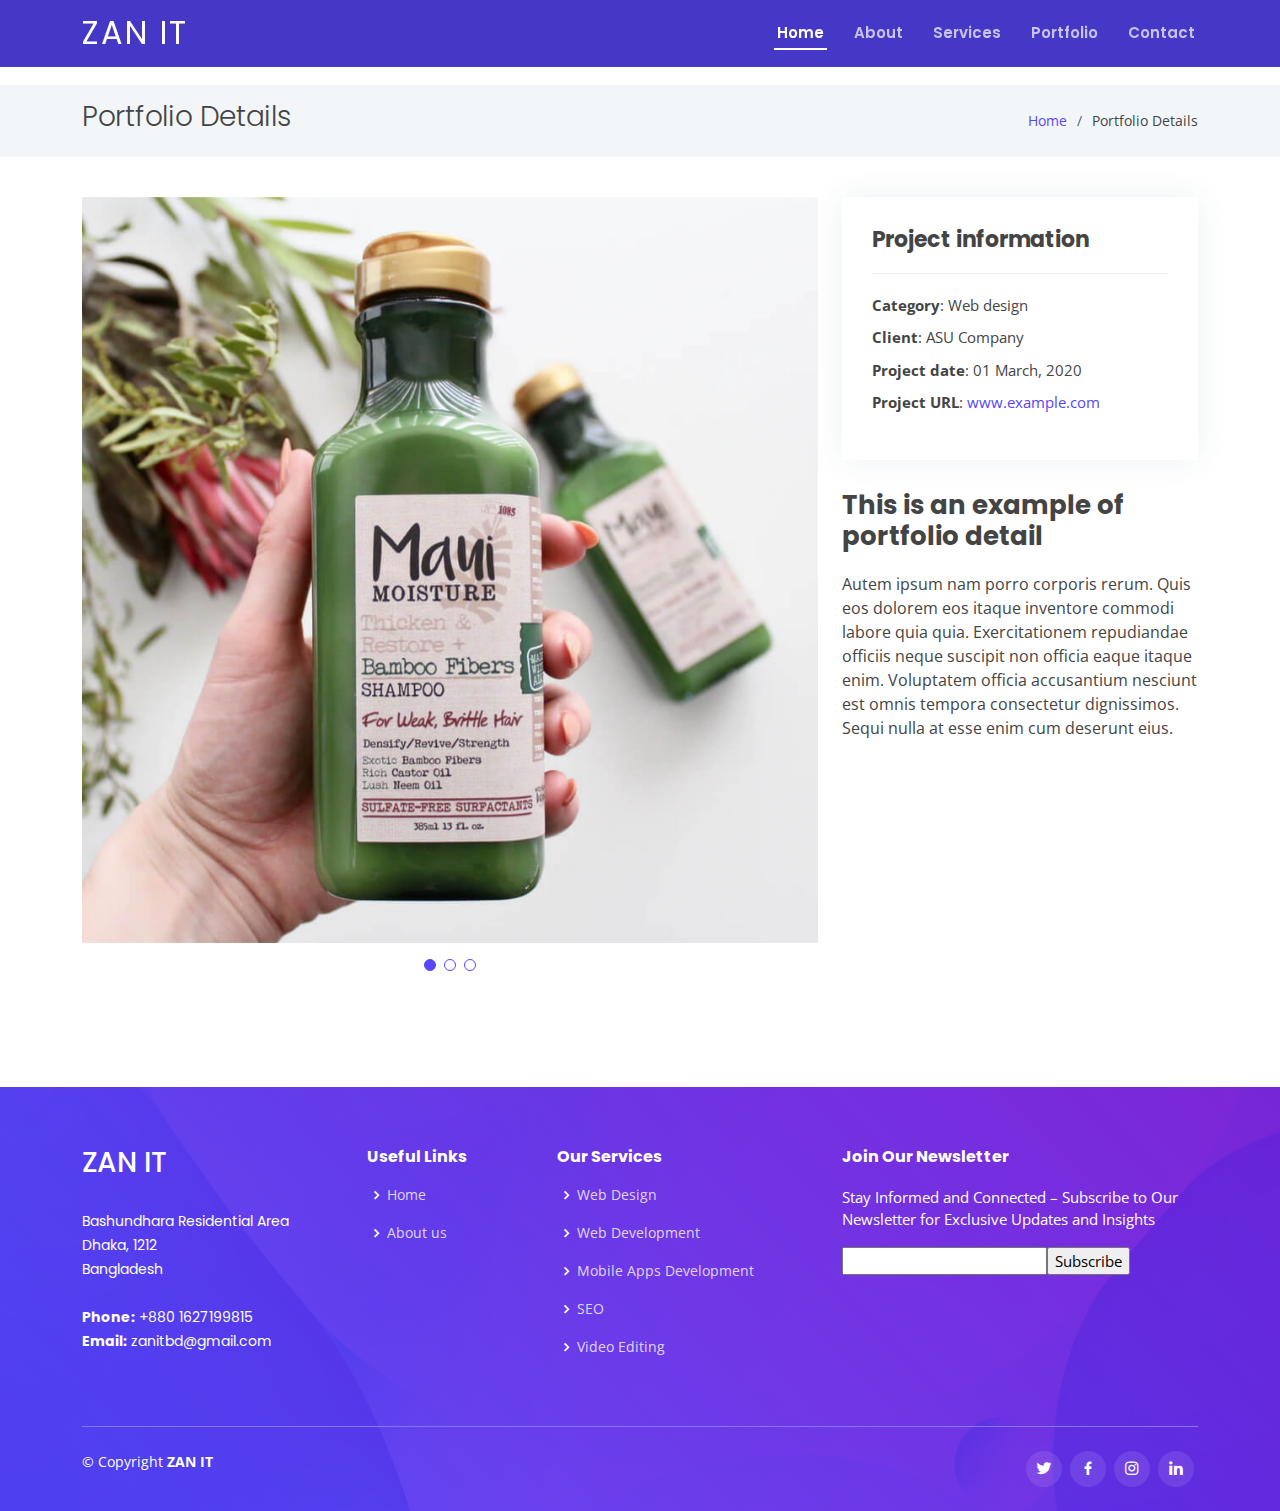
<file: portfolio-details.html>
<!DOCTYPE html>
<html lang="en">

<head>
  <meta charset="utf-8">
  <meta content="width=device-width, initial-scale=1.0" name="viewport">

  <title>ZAN IT</title>
  <meta content="" name="description">
  <meta content="" name="keywords">

  <!-- Favicons -->
  <link href="logo/ZAN WEB logo.png" rel="icon">
  <link href="logo/ZAN WEB logo.png" rel="apple-touch-icon">

  <!-- Google Fonts -->
  <link href="https://fonts.googleapis.com/css?family=Open+Sans:300,300i,400,400i,600,600i,700,700i|Roboto:300,300i,400,400i,500,500i,600,600i,700,700i|Poppins:300,300i,400,400i,500,500i,600,600i,700,700i" rel="stylesheet">

  <!-- Vendor CSS Files -->
  <link href="assets/vendor/aos/aos.css" rel="stylesheet">
  <link href="assets/vendor/bootstrap/css/bootstrap.min.css" rel="stylesheet">
  <link href="assets/vendor/bootstrap-icons/bootstrap-icons.css" rel="stylesheet">
  <link href="assets/vendor/boxicons/css/boxicons.min.css" rel="stylesheet">
  <link href="assets/vendor/glightbox/css/glightbox.min.css" rel="stylesheet">
  <link href="assets/vendor/swiper/swiper-bundle.min.css" rel="stylesheet">

  <!-- Template Main CSS File -->
  <link href="assets/css/style.css" rel="stylesheet">
</head>

<body>

  <!-- ======= Header ======= -->
  <header id="header" class="fixed-top header-inner-pages">
    <div class="container d-flex align-items-center justify-content-between">
      <h1 class="logo"><a href="index.html">ZAN IT</a></h1>
      <!-- Uncomment below if you prefer to use an image logo -->
      <!-- <a href="index.html" class="logo"><img src="logo\ZAN_WEB_logo-removebg-.png" alt="" class="img-fluid"></a>-->

      <nav id="navbar" class="navbar">
        <ul>
          <li><a class="nav-link scrollto active" href="index.html">Home</a></li>
          <li><a class="nav-link scrollto" href="#about">About</a></li>
          <li><a class="nav-link scrollto" href="services.html">Services</a></li>
          <li><a class="nav-link scrollto " href="portfolio-details.html">Portfolio</a></li>
          <!-- <li><a class="nav-link scrollto" href="#team">Team</a></li> -->
          <li><a class="nav-link scrollto" href="#contact">Contact</a></li>
          <!-- <li><a class="getstarted scrollto" href="#about">Get Started</a></li> -->
        </ul>
        <i class="bi bi-list mobile-nav-toggle"></i>
      </nav><!-- .navbar -->

    </div>
  </header><!-- End Header -->

  <main id="main">

    <!-- ======= Breadcrumbs ======= -->
    <section id="breadcrumbs" class="breadcrumbs">
      <div class="container">

        <div class="d-flex justify-content-between align-items-center">
          <h2>Portfolio Details</h2>
          <ol>
            <li><a href="index.html">Home</a></li>
            <li>Portfolio Details</li>
          </ol>
        </div>

      </div>
    </section><!-- End Breadcrumbs -->

    <!-- ======= Portfolio Details Section ======= -->
    <section id="portfolio-details" class="portfolio-details">
      <div class="container">

        <div class="row gy-4">

          <div class="col-lg-8">
            <div class="portfolio-details-slider swiper">
              <div class="swiper-wrapper align-items-center">

                <div class="swiper-slide">
                  <img src="assets/img/portfolio/portfolio-1.jpg" alt="">
                </div>

                <div class="swiper-slide">
                  <img src="assets/img/portfolio/portfolio-2.jpg" alt="">
                </div>

                <div class="swiper-slide">
                  <img src="assets/img/portfolio/portfolio-3.jpg" alt="">
                </div>

              </div>
              <div class="swiper-pagination"></div>
            </div>
          </div>

          <div class="col-lg-4">
            <div class="portfolio-info">
              <h3>Project information</h3>
              <ul>
                <li><strong>Category</strong>: Web design</li>
                <li><strong>Client</strong>: ASU Company</li>
                <li><strong>Project date</strong>: 01 March, 2020</li>
                <li><strong>Project URL</strong>: <a href="#">www.example.com</a></li>
              </ul>
            </div>
            <div class="portfolio-description">
              <h2>This is an example of portfolio detail</h2>
              <p>
                Autem ipsum nam porro corporis rerum. Quis eos dolorem eos itaque inventore commodi labore quia quia. Exercitationem repudiandae officiis neque suscipit non officia eaque itaque enim. Voluptatem officia accusantium nesciunt est omnis tempora consectetur dignissimos. Sequi nulla at esse enim cum deserunt eius.
              </p>
            </div>
          </div>

        </div>

      </div>
    </section><!-- End Portfolio Details Section -->

  </main><!-- End #main -->

  <!-- ======= Footer ======= -->
  <footer id="footer">

    <div class="footer-top">
      <div class="container">
        <div class="row">

          <div class="col-lg-3 col-md-6 footer-contact">
            <h3>ZAN IT</h3>
            <p>
              Bashundhara Residential Area <br>
              Dhaka, 1212<br>
              Bangladesh <br><br>
              <strong>Phone:</strong> +880 1627199815<br>
              <strong>Email:</strong> zanitbd@gmail.com<br>
            </p>
          </div>

          <div class="col-lg-2 col-md-6 footer-links">
            <h4>Useful Links</h4>
            <ul>
              <li><i class="bx bx-chevron-right"></i> <a href="#">Home</a></li>
              <li><i class="bx bx-chevron-right"></i> <a href="#">About us</a></li>
              <!-- <li><i class="bx bx-chevron-right"></i> <a href="#">Services</a></li> -->
              <!-- <li><i class="bx bx-chevron-right"></i> <a href="#">Terms of service</a></li> -->
              <!-- <li><i class="bx bx-chevron-right"></i> <a href="#">Privacy policy</a></li> -->
            </ul>
          </div>

          <div class="col-lg-3 col-md-6 footer-links">
            <h4>Our Services</h4>
            <ul>
              <li><i class="bx bx-chevron-right"></i> <a href="#">Web Design</a></li>
              <li><i class="bx bx-chevron-right"></i> <a href="#">Web Development</a></li>
              <li><i class="bx bx-chevron-right"></i> <a href="#">Mobile Apps Development</a></li>
              <li><i class="bx bx-chevron-right"></i> <a href="#">SEO</a></li>
              <li><i class="bx bx-chevron-right"></i> <a href="#">Video Editing</a></li>
            </ul>
          </div>

          <div class="col-lg-4 col-md-6 footer-newsletter">
            <h4>Join Our Newsletter</h4>
            <p>Stay Informed and Connected – Subscribe to Our Newsletter for Exclusive Updates and Insights</p>
            <form">
              <input type="email" name="email"><input type="submit" value="Subscribe">
            </form>
          </div>

        </div>
      </div>
    </div>

    <div class="container">

      <div class="copyright-wrap d-md-flex py-4">
        <div class="me-md-auto text-center text-md-start">
          <div class="copyright">
            &copy; Copyright <strong><span>ZAN IT</span></strong>
          </div>
        </div>
        <div class="social-links text-center text-md-right pt-3 pt-md-0">
          <a href="#" class="twitter"><i class="bx bxl-twitter"></i></a>
          <a href="#" class="facebook"><i class="bx bxl-facebook"></i></a>
          <a href="#" class="instagram"><i class="bx bxl-instagram"></i></a>
          <a href="https://www.linkedin.com/company/zan-web/?viewAsMember=true" class="linkedin"><i class="bx bxl-linkedin"></i></a>
        </div>
      </div>

    </div>
  </footer><!-- End Footer -->

  <a href="#" class="back-to-top d-flex align-items-center justify-content-center"><i class="bi bi-arrow-up-short"></i></a>
  <div id="preloader"></div>

  <!-- Vendor JS Files -->
  <script src="script.js" type="module"></script>
  <script src="assets/vendor/purecounter/purecounter_vanilla.js"></script>
  <script src="assets/vendor/aos/aos.js"></script>
  <script src="assets/vendor/bootstrap/js/bootstrap.bundle.min.js"></script>
  <script src="assets/vendor/glightbox/js/glightbox.min.js"></script>
  <script src="assets/vendor/isotope-layout/isotope.pkgd.min.js"></script>
  <script src="assets/vendor/swiper/swiper-bundle.min.js"></script>
  <script src="assets/vendor/php-email-form/validate.js"></script>

  <!-- Template Main JS File -->
  <script src="assets/js/main.js"></script>

</body>

</html>
</file>
<file: assets/css/style.css>
body {
  font-family: "Open Sans", sans-serif;
  color: #444444;
}

a {
  color: #5846f9;
  text-decoration: none;
}

a:hover {
  color: #8577fb;
  text-decoration: none;
}

h1,
h2,
h3,
h4,
h5,
h6 {
  font-family: "Poppins", sans-serif;
}

/*--------------------------------------------------------------
# Back to top button
--------------------------------------------------------------*/
.back-to-top {
  position: fixed;
  visibility: hidden;
  opacity: 0;
  right: 15px;
  bottom: 15px;
  z-index: 996;
  background: #5846f9;
  width: 40px;
  height: 40px;
  border-radius: 4px;
  transition: all 0.4s;
}

.back-to-top i {
  font-size: 28px;
  color: #fff;
  line-height: 0;
}

.back-to-top:hover {
  background: #7b27d8;
  color: #fff;
}

.back-to-top.active {
  visibility: visible;
  opacity: 1;
}

/*--------------------------------------------------------------
# Preloader
--------------------------------------------------------------*/
#preloader {
  position: fixed;
  top: 0;
  left: 0;
  right: 0;
  bottom: 0;
  z-index: 9999;
  overflow: hidden;
  background: #fff;
}

#preloader:before {
  content: "";
  position: fixed;
  top: calc(50% - 30px);
  left: calc(50% - 30px);
  border: 6px solid #5846f9;
  border-top-color: #e7e4fe;
  border-radius: 50%;
  width: 60px;
  height: 60px;
  animation: animate-preloader 1s linear infinite;
}

@keyframes animate-preloader {
  0% {
    transform: rotate(0deg);
  }

  100% {
    transform: rotate(360deg);
  }
}

/*--------------------------------------------------------------
# Disable aos animation delay on mobile devices
--------------------------------------------------------------*/
@media screen and (max-width: 768px) {
  [data-aos-delay] {
    transition-delay: 0 !important;
  }
}

/*--------------------------------------------------------------
# Header
--------------------------------------------------------------*/
#header {
  transition: all 0.5s;
  z-index: 997;
  padding: 20px 0;
}

#header.header-scrolled,
#header.header-inner-pages {
  background: rgba(24, 6, 185, 0.8);
  padding: 12px 0;
}

#header .logo {
  font-size: 32px;
  margin: 0;
  padding: 0;
  line-height: 1;
  font-weight: 400;
  letter-spacing: 2px;
  text-transform: uppercase;
}

#header .logo a {
  color: #fff;
}

#header .logo img {
  max-height: 40px;
}

/*--------------------------------------------------------------
# Navigation Menu
--------------------------------------------------------------*/
/**
* Desktop Navigation 
*/
.navbar {
  padding: 0;
}

.navbar ul {
  margin: 0;
  padding: 0;
  display: flex;
  list-style: none;
  align-items: center;
}

.navbar li {
  position: relative;
}

.navbar>ul>li {
  padding: 10px 0 10px 24px;
}

.navbar a,
.navbar a:focus {
  display: flex;
  align-items: center;
  justify-content: space-between;
  padding: 0 3px;
  font-family: "Poppins", sans-serif;
  font-size: 15px;
  font-weight: 600;
  color: rgba(255, 255, 255, 0.7);
  white-space: nowrap;
  transition: 0.3s;
  position: relative;
}

.navbar a i,
.navbar a:focus i {
  font-size: 12px;
  line-height: 0;
  margin-left: 5px;
}

.navbar>ul>li>a:before {
  content: "";
  position: absolute;
  width: 100%;
  height: 2px;
  bottom: -5px;
  left: 0;
  background-color: #fff;
  visibility: hidden;
  width: 0px;
  transition: all 0.3s ease-in-out 0s;
}

.navbar a:hover:before,
.navbar li:hover>a:before,
.navbar .active:before {
  visibility: visible;
  width: 100%;
}

.navbar a:hover,
.navbar .active,
.navbar .active:focus,
.navbar li:hover>a {
  color: #fff;
}

.navbar .getstarted,
.navbar .getstarted:focus {
  padding: 8px 25px;
  margin-left: 30px;
  border-radius: 5px;
  color: #fff;
  transition: 0.3s;
  font-size: 14px;
  font-weight: 600;
  border: 2px solid rgba(255, 255, 255, 0.5);
}

.navbar .getstarted:hover,
.navbar .getstarted:focus:hover {
  color: #fff;
  border-color: #fff;
}

.navbar .getstarted:before,
.navbar li:hover>.getstarted:before {
  visibility: hidden;
}

.navbar .dropdown ul {
  display: block;
  position: absolute;
  left: 24px;
  top: calc(100% + 30px);
  margin: 0;
  padding: 10px 0;
  z-index: 99;
  opacity: 0;
  visibility: hidden;
  background: #fff;
  box-shadow: 0px 0px 30px rgba(127, 137, 161, 0.25);
  transition: 0.3s;
}

.navbar .dropdown ul li {
  min-width: 200px;
}

.navbar .dropdown ul a {
  padding: 10px 20px;
  font-size: 14px;
  color: #2c4964;
}

.navbar .dropdown ul a i {
  font-size: 12px;
}

.navbar .dropdown ul a:hover,
.navbar .dropdown ul .active:hover,
.navbar .dropdown ul li:hover>a {
  color: #5846f9;
}

.navbar .dropdown:hover>ul {
  opacity: 1;
  top: 100%;
  visibility: visible;
}

.navbar .dropdown .dropdown ul {
  top: 0;
  left: calc(100% - 30px);
  visibility: hidden;
}

.navbar .dropdown .dropdown:hover>ul {
  opacity: 1;
  top: 0;
  left: 100%;
  visibility: visible;
}
/* logo color changed  */
.logocoutomecolor {
  filter: brightness(0) invert(1);
}

@media (max-width: 1366px) {
  .navbar .dropdown .dropdown ul {
    left: -90%;
  }

  .navbar .dropdown .dropdown:hover>ul {
    left: -100%;
  }
}

/**
* Mobile Navigation 
*/
.mobile-nav-toggle {
  color: #fff;
  font-size: 28px;
  cursor: pointer;
  display: none;
  line-height: 0;
  transition: 0.5s;
}

@media (max-width: 991px) {
  .mobile-nav-toggle {
    display: block;
  }

  .navbar ul {
    display: none;
  }
}

.navbar-mobile {
  position: fixed;
  overflow: hidden;
  top: 0;
  right: 0;
  left: 0;
  bottom: 0;
  background: rgba(28, 47, 65, 0.9);
  transition: 0.3s;
  z-index: 999;
}

.navbar-mobile .mobile-nav-toggle {
  position: absolute;
  top: 15px;
  right: 15px;
}

.navbar-mobile ul {
  display: block;
  position: absolute;
  top: 55px;
  right: 15px;
  bottom: 15px;
  left: 15px;
  padding: 10px 0;
  background-color: #fff;
  overflow-y: auto;
  transition: 0.3s;
}

.navbar-mobile>ul>li {
  padding: 0;
}

.navbar-mobile a,
.navbar-mobile a:focus {
  padding: 10px 20px;
  font-size: 15px;
  color: #2c4964;
}

.navbar-mobile a:hover:before,
.navbar-mobile li:hover>a:before,
.navbar-mobile .active:before {
  visibility: hidden;
}

.navbar-mobile a:hover,
.navbar-mobile .active,
.navbar-mobile li:hover>a {
  color: #5846f9;
}

.navbar-mobile .getstarted,
.navbar-mobile .getstarted:focus {
  margin: 15px;
}

.navbar-mobile .dropdown ul {
  position: static;
  display: none;
  margin: 10px 20px;
  padding: 10px 0;
  z-index: 99;
  opacity: 1;
  visibility: visible;
  background: #fff;
  box-shadow: 0px 0px 30px rgba(127, 137, 161, 0.25);
}

.navbar-mobile .dropdown ul li {
  min-width: 200px;
}

.navbar-mobile .dropdown ul a {
  padding: 10px 20px;
}

.navbar-mobile .dropdown ul a i {
  font-size: 12px;
}

.navbar-mobile .dropdown ul a:hover,
.navbar-mobile .dropdown ul .active:hover,
.navbar-mobile .dropdown ul li:hover>a {
  color: #5846f9;
}

.navbar-mobile .dropdown>.dropdown-active {
  display: block;
}

/*--------------------------------------------------------------
# Hero Section
--------------------------------------------------------------*/
#hero {
  width: 100%;
  height: 100vh;
  background: linear-gradient(45deg, rgba(86, 58, 250, 0.9) 0%, rgba(116, 15, 214, 0.9) 100%), url("../img/hero-bg.jpg") center center no-repeat;
  background-size: cover;
}

#hero .container,
#hero .container-fluid {
  padding-top: 84px;
}

#hero h1 {
  margin: 0;
  font-size: 52px;
  font-weight: 700;
  line-height: 64px;
  color: #fff;
}

#hero h2 {
  color: rgba(255, 255, 255, 0.8);
  margin: 10px 0 0 0;
  font-size: 20px;
}

#hero .btn-get-started {
  font-family: "Poppins", sans-serif;
  font-weight: 500;
  font-size: 16px;
  letter-spacing: 1px;
  display: inline-block;
  padding: 10px 28px;
  border-radius: 5px;
  transition: 0.5s;
  margin-top: 30px;
  color: #fff;
  border: 2px solid #fff;
}

#hero .btn-get-started:hover {
  background: #fff;
  color: #5846f9;
}

#hero .animated {
  animation: up-down 2s ease-in-out infinite alternate-reverse both;
}

@media (min-width: 1200px) {
  #hero {
    background-attachment: fixed;
  }
}

@media (max-width: 991px) {
  #hero {
    text-align: center;
  }

  #hero .container,
  #hero .container-fluid {
    padding-top: 68px;
  }

  #hero .animated {
    animation: none;
  }

  #hero .hero-img {
    text-align: center;
  }

  #hero .hero-img img {
    width: 50%;
  }
}

@media (max-width: 768px) {
  #hero h1 {
    font-size: 26px;
    line-height: 36px;
  }

  #hero h2 {
    font-size: 18px;
    line-height: 24px;
  }

  #hero .hero-img img {
    width: 60%;
  }
}

@media (max-width: 575px) {
  #hero .hero-img img {
    width: 80%;
  }
}

@media (max-width: 575px),
(max-height: 600px) {
  #hero {
    height: auto;
  }
}

@keyframes up-down {
  0% {
    transform: translateY(10px);
  }

  100% {
    transform: translateY(-10px);
  }
}

/*--------------------------------------------------------------
# Sections General
--------------------------------------------------------------*/
section {
  padding: 100px 0;
  overflow: hidden;
}

.section-bg {
  background-color: #f9f8ff;
}

.section-title {
  text-align: center;
  padding-bottom: 30px;
}

.section-title h2 {
  font-size: 32px;
  font-weight: bold;
  text-transform: uppercase;
  margin-bottom: 20px;
  padding-bottom: 20px;
  position: relative;
}

.section-title h2::after {
  content: "";
  position: absolute;
  display: block;
  width: 50px;
  height: 3px;
  background: #5846f9;
  bottom: 0;
  left: calc(50% - 25px);
}

.section-title p {
  margin-bottom: 0;
}

/*--------------------------------------------------------------
# About
--------------------------------------------------------------*/
.about {
  padding: 120px 0;
}

.about .content h3 {
  font-weight: 600;
  font-size: 32px;
  color: #2c4964;
}

.about .content ul {
  list-style: none;
  padding: 0;
}

.about .content ul li {
  padding-bottom: 10px;
}

.about .content ul i {
  font-size: 20px;
  padding-right: 4px;
  color: #5846f9;
}

.about .content p:last-child {
  margin-bottom: 0;
}

.about .content .read-more {
  font-family: "Poppins", sans-serif;
  font-weight: 500;
  font-size: 16px;
  letter-spacing: 1px;
  display: inline-block;
  padding: 10px 50px 10px 28px;
  border-radius: 5px;
  transition: 0.5s;
  color: #fff;
  background: linear-gradient(45deg, #5846f9 0%, #7b27d8 100%);
  position: relative;
}

.about .content .read-more:hover {
  background: linear-gradient(180deg, #5846f9 0%, #7b27d8 100%);
}

.about .content .read-more i {
  font-size: 22px;
  position: absolute;
  right: 20px;
  top: 12px;
}

/*--------------------------------------------------------------
# Counts
--------------------------------------------------------------*/
.counts {
  background: linear-gradient(90deg, rgba(88, 70, 249, 0.5) 0%, rgba(123, 39, 216, 0.5) 100%), url("../img/counts-bg.png") center center no-repeat;
  padding: 80px 0 60px 0;
}

.counts .counters span {
  font-size: 48px;
  display: block;
  color: #fff;
  font-weight: 600;
  font-family: "Poppins", sans-serif;
}

.counts .counters p {
  padding: 0;
  margin: 0 0 20px 0;
  font-size: 15px;
  color: rgba(255, 255, 255, 0.8);
}

/*--------------------------------------------------------------
# Services
--------------------------------------------------------------*/
.services .icon-box {
  text-align: center;
  padding: 70px 20px 80px 20px;
  transition: all ease-in-out 0.3s;
  background: #fff;
}

.services .icon-box .icon {
  margin: 0 auto;
  width: 100px;
  height: 100px;
  display: flex;
  align-items: center;
  justify-content: center;
  transition: ease-in-out 0.3s;
  position: relative;
}

.services .icon-box .icon i {
  font-size: 36px;
  transition: 0.5s;
  position: relative;
}

.services .icon-box .icon svg {
  position: absolute;
  top: 0;
  left: 0;
}

.services .icon-box .icon svg path {
  transition: 0.5s;
  fill: #f5f5f5;
}

.services .icon-box h4 {
  font-weight: 600;
  margin: 10px 0 15px 0;
  font-size: 22px;
}

.services .icon-box h4 a {
  color: #2c4964;
  transition: ease-in-out 0.3s;
}

.services .icon-box p {
  line-height: 24px;
  font-size: 14px;
  margin-bottom: 0;
}

.services .icon-box:hover {
  border-color: #fff;
  box-shadow: 0px 0 25px 0 rgba(0, 0, 0, 0.1);
}

.services .iconbox-blue i {
  color: #47aeff;
}

.services .iconbox-blue:hover .icon i {
  color: #fff;
}

.services .iconbox-blue:hover .icon path {
  fill: #47aeff;
}

.services .iconbox-orange i {
  color: #ffa76e;
}

.services .iconbox-orange:hover .icon i {
  color: #fff;
}

.services .iconbox-orange:hover .icon path {
  fill: #ffa76e;
}

.services .iconbox-pink i {
  color: #e80368;
}

.services .iconbox-pink:hover .icon i {
  color: #fff;
}

.services .iconbox-pink:hover .icon path {
  fill: #e80368;
}

.services .iconbox-yellow i {
  color: #ffbb2c;
}

.services .iconbox-yellow:hover .icon i {
  color: #fff;
}

.services .iconbox-yellow:hover .icon path {
  fill: #ffbb2c;
}

.services .iconbox-red i {
  color: #ff5828;
}

.services .iconbox-red:hover .icon i {
  color: #fff;
}

.services .iconbox-red:hover .icon path {
  fill: #ff5828;
}

.services .iconbox-teal i {
  color: #11dbcf;
}

.services .iconbox-teal:hover .icon i {
  color: #fff;
}

.services .iconbox-teal:hover .icon path {
  fill: #11dbcf;
}

/*--------------------------------------------------------------
# Features
--------------------------------------------------------------*/
.features .icon-box h4 {
  font-size: 20px;
  font-weight: 700;
  margin: 5px 0 10px 60px;
}

.features .icon-box i {
  font-size: 48px;
  float: left;
  color: #5846f9;
}

.features .icon-box p {
  font-size: 15px;
  color: #848484;
  margin-left: 60px;
}

.features .image {
  background-position: center center;
  background-repeat: no-repeat;
  background-size: cover;
  min-height: 400px;
}

/*--------------------------------------------------------------
# Testimonials
--------------------------------------------------------------*/
.testimonials .testimonials-carousel,
.testimonials .testimonials-slider {
  overflow: hidden;
}

.testimonials .testimonial-item {
  box-sizing: content-box;
  min-height: 320px;
}

.testimonials .testimonial-item .testimonial-img {
  width: 90px;
  border-radius: 50%;
  margin: -40px 0 0 40px;
  position: relative;
  z-index: 2;
  border: 6px solid #fff;
  box-shadow: 0px 2px 15px rgba(0, 0, 0, 0.1);
}

.testimonials .testimonial-item h3 {
  font-size: 18px;
  font-weight: bold;
  margin: 10px 0 5px 45px;
  color: #2c4964;
}

.testimonials .testimonial-item h4 {
  font-size: 14px;
  color: #999;
  margin: 0 0 0 45px;
}

.testimonials .testimonial-item .quote-icon-left,
.testimonials .testimonial-item .quote-icon-right {
  color: #b1a9fc;
  font-size: 26px;
}

.testimonials .testimonial-item .quote-icon-left {
  display: inline-block;
  left: -5px;
  position: relative;
}

.testimonials .testimonial-item .quote-icon-right {
  display: inline-block;
  right: -5px;
  position: relative;
  top: 10px;
}

.testimonials .testimonial-item p {
  font-style: italic;
  margin: 0 15px 0 15px;
  padding: 20px 20px 60px 20px;
  background: #fff;
  position: relative;
  border-radius: 6px;
  position: relative;
  z-index: 1;
  box-shadow: 0 0px 20px 0 rgba(0, 0, 0, 0.1);
}

.testimonials .swiper-pagination {
  margin-top: 20px;
  position: relative;
}

.testimonials .swiper-pagination .swiper-pagination-bullet {
  width: 12px;
  height: 12px;
  background-color: #fff;
  opacity: 1;
  border: 1px solid #5846f9;
}

.testimonials .swiper-pagination .swiper-pagination-bullet-active {
  background-color: #5846f9;
}

@media (max-width: 767px) {
  .testimonials {
    margin: 30px 10px;
  }
}

/*--------------------------------------------------------------
# Portfolio
--------------------------------------------------------------*/
.portfolio .portfolio-item {
  margin-bottom: 30px;
}

.portfolio #portfolio-flters {
  padding: 0;
  margin: 0 auto 25px auto;
  list-style: none;
  text-align: center;
  border-radius: 50px;
  padding: 2px 15px;
}

.portfolio #portfolio-flters li {
  cursor: pointer;
  display: inline-block;
  padding: 10px 15px;
  font-size: 14px;
  font-weight: 600;
  line-height: 1;
  text-transform: uppercase;
  color: #444444;
  margin-bottom: 5px;
  transition: all 0.3s ease-in-out;
  border-radius: 5px;
  font-family: "Poppins", sans-serif;
}

.portfolio #portfolio-flters li:hover,
.portfolio #portfolio-flters li.filter-active {
  color: #fff;
  background: #5846f9;
}

.portfolio #portfolio-flters li:last-child {
  margin-right: 0;
}

.portfolio .portfolio-wrap {
  transition: 0.3s;
  position: relative;
  overflow: hidden;
  z-index: 1;
}

.portfolio .portfolio-wrap::before {
  content: "";
  background: rgba(88, 70, 249, 0.8);
  position: absolute;
  left: 30px;
  right: 30px;
  top: 30px;
  bottom: 30px;
  transition: all ease-in-out 0.3s;
  z-index: 2;
  opacity: 0;
}

.portfolio .portfolio-wrap .portfolio-info {
  opacity: 0;
  position: absolute;
  top: 10%;
  left: 0;
  right: 0;
  text-align: center;
  z-index: 3;
  transition: all ease-in-out 0.3s;
}

.portfolio .portfolio-wrap .portfolio-info h4 {
  font-size: 20px;
  color: #fff;
  font-weight: 600;
}

.portfolio .portfolio-wrap .portfolio-info p {
  color: #ffffff;
  font-size: 14px;
  text-transform: uppercase;
}

.portfolio .portfolio-wrap .portfolio-links {
  opacity: 0;
  left: 0;
  right: 0;
  bottom: 10%;
  text-align: center;
  z-index: 3;
  position: absolute;
  transition: all ease-in-out 0.3s;
}

.portfolio .portfolio-wrap .portfolio-links a {
  color: rgba(255, 255, 255, 0.6);
  margin: 0 2px;
  font-size: 28px;
  display: inline-block;
  transition: 0.3s;
}

.portfolio .portfolio-wrap .portfolio-links a:hover {
  color: #fff;
}

.portfolio .portfolio-wrap:hover::before {
  top: 0;
  left: 0;
  right: 0;
  bottom: 0;
  opacity: 1;
}

.portfolio .portfolio-wrap:hover .portfolio-info {
  opacity: 1;
  top: calc(50% - 48px);
}

.portfolio .portfolio-wrap:hover .portfolio-links {
  opacity: 1;
  bottom: calc(50% - 50px);
}

/*--------------------------------------------------------------
# Portfolio Details
--------------------------------------------------------------*/
.portfolio-details {
  padding-top: 40px;
}

.portfolio-details .portfolio-details-slider img {
  width: 100%;
}

.portfolio-details .portfolio-details-slider .swiper-pagination {
  margin-top: 20px;
  position: relative;
}

.portfolio-details .portfolio-details-slider .swiper-pagination .swiper-pagination-bullet {
  width: 12px;
  height: 12px;
  background-color: #fff;
  opacity: 1;
  border: 1px solid #5846f9;
}

.portfolio-details .portfolio-details-slider .swiper-pagination .swiper-pagination-bullet-active {
  background-color: #5846f9;
}

.portfolio-details .portfolio-info {
  padding: 30px;
  box-shadow: 0px 0 30px rgba(44, 73, 100, 0.08);
}

.portfolio-details .portfolio-info h3 {
  font-size: 22px;
  font-weight: 700;
  margin-bottom: 20px;
  padding-bottom: 20px;
  border-bottom: 1px solid #eee;
}

.portfolio-details .portfolio-info ul {
  list-style: none;
  padding: 0;
  font-size: 15px;
}

.portfolio-details .portfolio-info ul li+li {
  margin-top: 10px;
}

.portfolio-details .portfolio-description {
  padding-top: 30px;
}

.portfolio-details .portfolio-description h2 {
  font-size: 26px;
  font-weight: 700;
  margin-bottom: 20px;
}

.portfolio-details .portfolio-description p {
  padding: 0;
}

/*--------------------------------------------------------------
# Pricing
--------------------------------------------------------------*/
.pricing .box {
  padding: 20px;
  background: #fff;
  text-align: center;
  border-radius: 5px;
  position: relative;
  overflow: hidden;
  box-shadow: 0px 2px 15px rgba(0, 0, 0, 0.1);
}

.pricing h3 {
  font-weight: 400;
  margin: -20px -20px 20px -20px;
  padding: 20px 15px;
  font-size: 16px;
  font-weight: 600;
  color: #2c4964;
  background: #f8f8f8;
}

.pricing h4 {
  font-size: 36px;
  color: #5846f9;
  font-weight: 600;
  font-family: "Roboto", sans-serif;
  margin-bottom: 20px;
}

.pricing h4 sup {
  font-size: 20px;
  top: -15px;
  left: -3px;
}

.pricing h4 span {
  color: #bababa;
  font-size: 16px;
  font-weight: 300;
}

.pricing ul {
  padding: 0;
  list-style: none;
  color: #444444;
  text-align: center;
  line-height: 20px;
  font-size: 14px;
}

.pricing ul li {
  padding-bottom: 16px;
}

.pricing ul i {
  color: #5846f9;
  font-size: 18px;
  padding-right: 4px;
}

.pricing ul .na {
  color: #ccc;
  text-decoration: line-through;
}

.pricing .btn-wrap {
  margin: 20px -20px -20px -20px;
  padding: 20px 15px;
  background: #f8f8f8;
  text-align: center;
}

.pricing .btn-buy {
  background: linear-gradient(42deg, #5846f9 0%, #7b27d8 100%);
  display: inline-block;
  padding: 10px 35px;
  border-radius: 4px;
  color: #fff;
  transition: none;
  font-size: 15px;
  font-weight: 400;
  font-family: "Roboto", sans-serif;
  font-weight: 600;
  transition: 0.3s;
}

.pricing .btn-buy:hover {
  background: linear-gradient(180deg, #5846f9 0%, #7b27d8 100%);
}

.pricing .featured h3 {
  color: #fff;
  background: #5846f9;
}

.pricing .advanced {
  width: 200px;
  position: absolute;
  top: 18px;
  right: -68px;
  transform: rotate(45deg);
  z-index: 1;
  font-size: 14px;
  padding: 1px 0 3px 0;
  background: #5846f9;
  color: #fff;
}

/*--------------------------------------------------------------
# Frequently Asked Questions
--------------------------------------------------------------*/
.faq {
  background: linear-gradient(42deg, #5846f9 0%, #7b27d8 100%);
}

.faq .section-title h2,
.faq .section-title p {
  color: #fff;
}

.faq .section-title h2::after {
  background: rgba(255, 255, 255, 0.6);
}

.faq .faq-list {
  padding: 0 100px;
}

.faq .faq-list ul {
  padding: 0;
  list-style: none;
}

.faq .faq-list li+li {
  margin-top: 15px;
}

.faq .faq-list li {
  padding: 30px;
  background: #fff;
  border-radius: 5px;
  position: relative;
}

.faq .faq-list a {
  display: block;
  position: relative;
  font-family: "Roboto", sans-serif;
  font-size: 16px;
  line-height: 24px;
  font-weight: 500;
  padding: 0 30px;
  outline: none;
  cursor: pointer;
}

.faq .faq-list .icon-help {
  font-size: 24px;
  position: absolute;
  right: 0;
  left: 20px;
  color: #8577fb;
}

.faq .faq-list .icon-show,
.faq .faq-list .icon-close {
  font-size: 24px;
  position: absolute;
  right: 0;
  top: 0;
}

.faq .faq-list p {
  margin-bottom: 0;
  padding: 10px 0 0 0;
}

.faq .faq-list .icon-show {
  display: none;
}

.faq .faq-list a.collapsed {
  color: #2c4964;
}

.faq .faq-list a.collapsed:hover {
  color: #5846f9;
}

.faq .faq-list a.collapsed .icon-show {
  display: inline-block;
}

.faq .faq-list a.collapsed .icon-close {
  display: none;
}

@media (max-width: 1200px) {
  .faq .faq-list {
    padding: 0;
  }
}

/*--------------------------------------------------------------
# Contact
--------------------------------------------------------------*/
.contact .info-box {
  color: #444444;
  text-align: center;
  box-shadow: 0 0 30px rgba(214, 215, 216, 0.6);
  padding: 20px 0 30px 0;
  background: #fff;
}

.contact .info-box i {
  font-size: 32px;
  color: #5846f9;
  border-radius: 50%;
  padding: 8px;
}

.contact .info-box h3 {
  font-size: 20px;
  color: #2c4964;
  font-weight: 700;
  margin: 10px 0;
}

.contact .info-box p {
  padding: 0;
  line-height: 24px;
  font-size: 14px;
  margin-bottom: 0;
}

.contact .php-email-form {
  box-shadow: 0 0 30px rgba(214, 215, 216, 0.6);
  padding: 30px;
  background: #fff;
}

.contact .php-email-form .error-message {
  display: none;
  color: #fff;
  background: #ed3c0d;
  text-align: left;
  padding: 15px;
  font-weight: 600;
}

.contact .php-email-form .error-message br+br {
  margin-top: 25px;
}

.contact .php-email-form .sent-message {
  display: none;
  color: #fff;
  background: #18d26e;
  text-align: center;
  padding: 15px;
  font-weight: 600;
}

.contact .php-email-form .loading {
  display: none;
  background: #fff;
  text-align: center;
  padding: 15px;
}

.contact .php-email-form .loading:before {
  content: "";
  display: inline-block;
  border-radius: 50%;
  width: 24px;
  height: 24px;
  margin: 0 10px -6px 0;
  border: 3px solid #18d26e;
  border-top-color: #eee;
  animation: animate-loading 1s linear infinite;
}

.contact .php-email-form input,
.contact .php-email-form textarea {
  border-radius: 5px;
  box-shadow: none;
  font-size: 14px;
}

.contact .php-email-form input:focus,
.contact .php-email-form textarea:focus {
  border-color: #5846f9;
}

.contact .php-email-form input {
  padding: 10px 15px;
}

.contact .php-email-form textarea {
  padding: 12px 15px;
}

.contact .php-email-form button[type=submit] {
  background: #5846f9;
  border: 0;
  padding: 10px 24px;
  color: #fff;
  transition: 0.4s;
  border-radius: 5px;
}

.contact .php-email-form button[type=submit]:hover {
  background: #7b27d8;
}

@keyframes animate-loading {
  0% {
    transform: rotate(0deg);
  }

  100% {
    transform: rotate(360deg);
  }
}

/*--------------------------------------------------------------
# Breadcrumbs
--------------------------------------------------------------*/
.breadcrumbs {
  padding: 15px 0;
  background: #f2f6f9;
  min-height: 40px;
  margin-top: 85px;
}

@media (max-width: 992px) {
  .breadcrumbs {
    margin-top: 56px;
  }
}

.breadcrumbs h2 {
  font-size: 28px;
  font-weight: 300;
}

.breadcrumbs ol {
  display: flex;
  flex-wrap: wrap;
  list-style: none;
  padding: 0;
  font-size: 14px;
  margin: 0;
}

.breadcrumbs ol li+li {
  padding-left: 10px;
}

.breadcrumbs ol li+li::before {
  display: inline-block;
  padding-right: 10px;
  color: #3c6387;
  content: "/";
}

@media (max-width: 768px) {
  .breadcrumbs .d-flex {
    display: block !important;
  }

  .breadcrumbs ol {
    display: block;
  }

  .breadcrumbs ol li {
    display: inline-block;
  }
}

/*--------------------------------------------------------------
# Footer
--------------------------------------------------------------*/
#footer {
  color: #fff;
  font-size: 14px;
  background: linear-gradient(45deg, rgba(86, 58, 250, 0.9) 0%, rgba(116, 15, 214, 0.9) 100%), url("../img/hero-bg.jpg") center center no-repeat;
  background-size: cover;
}

/* logo size changed */
.fotter-logo-size{
  width: 110px;
  height: 30px;
}

#footer .footer-top {
  padding: 60px 0 30px 0;
  position: relative;
}

#footer .footer-top .footer-contact {
  margin-bottom: 30px;
}

#footer .footer-top .footer-contact h3 {
  font-size: 28px;
  margin: 0 0 30px 0;
  padding: 2px 0 2px 0;
  line-height: 1;
  font-weight: 500;
  text-transform: uppercase;
}

#footer .footer-top .footer-contact p {
  font-size: 14px;
  line-height: 24px;
  margin-bottom: 0;
  font-family: "Poppins", sans-serif;
}

#footer .footer-top h4 {
  font-size: 16px;
  font-weight: bold;
  position: relative;
  padding-bottom: 12px;
}

#footer .footer-top .footer-links {
  margin-bottom: 30px;
}

#footer .footer-top .footer-links ul {
  list-style: none;
  padding: 0;
  margin: 0;
}

#footer .footer-top .footer-links ul i {
  padding-right: 2px;
  color: #fff;
  font-size: 18px;
  line-height: 1;
}

#footer .footer-top .footer-links ul li {
  padding: 10px 0;
  display: flex;
  align-items: center;
}

#footer .footer-top .footer-links ul li:first-child {
  padding-top: 0;
}

#footer .footer-top .footer-links ul a {
  color: rgba(255, 255, 255, 0.8);
  transition: 0.3s;
  display: inline-block;
  line-height: 1;
}

#footer .footer-top .footer-links ul a:hover {
  text-decoration: underline;
  color: #fff;
}

#footer .footer-newsletter {
  font-size: 15px;
}

#footer .footer-newsletter h4 {
  font-size: 16px;
  font-weight: bold;
  position: relative;
  padding-bottom: 12px;
}

#footer .footer-newsletter form {
  margin-top: 30px;
  background: #fff;
  padding: 6px 10px;
  position: relative;
  border-radius: 5px;
  text-align: left;
  border: 1px solid white;
}

#footer .footer-newsletter form input[type=email] {
  border: 0;
  padding: 4px 8px;
  width: calc(100% - 100px);
}

#footer .footer-newsletter form input[type=submit] {
  position: absolute;
  top: -1px;
  right: -2px;
  bottom: -1px;
  border: 0;
  background: none;
  font-size: 16px;
  padding: 0 20px;
  background: rgba(123, 39, 216, 0.8);
  color: #fff;
  transition: 0.3s;
  border-radius: 0 5px 5px 0;
  box-shadow: 0px 2px 15px rgba(0, 0, 0, 0.1);
}

#footer .footer-newsletter form input[type=submit]:hover {
  background: #5846f9;
}

#footer .copyright-wrap {
  border-top: 1px solid #8577fb;
}

#footer .credits {
  padding-top: 5px;
  font-size: 13px;
  color: #fff;
}

#footer .credits a {
  color: #fff;
}

#footer .social-links a {
  font-size: 18px;
  display: inline-block;
  background: rgba(255, 255, 255, 0.1);
  color: #fff;
  line-height: 1;
  padding: 8px 0;
  margin-right: 4px;
  border-radius: 50%;
  text-align: center;
  width: 36px;
  height: 36px;
  transition: 0.3s;
}

#footer .social-links a:hover {
  background: rgba(255, 255, 255, 0.2);
  color: #fff;
  text-decoration: none;
}
</file>
